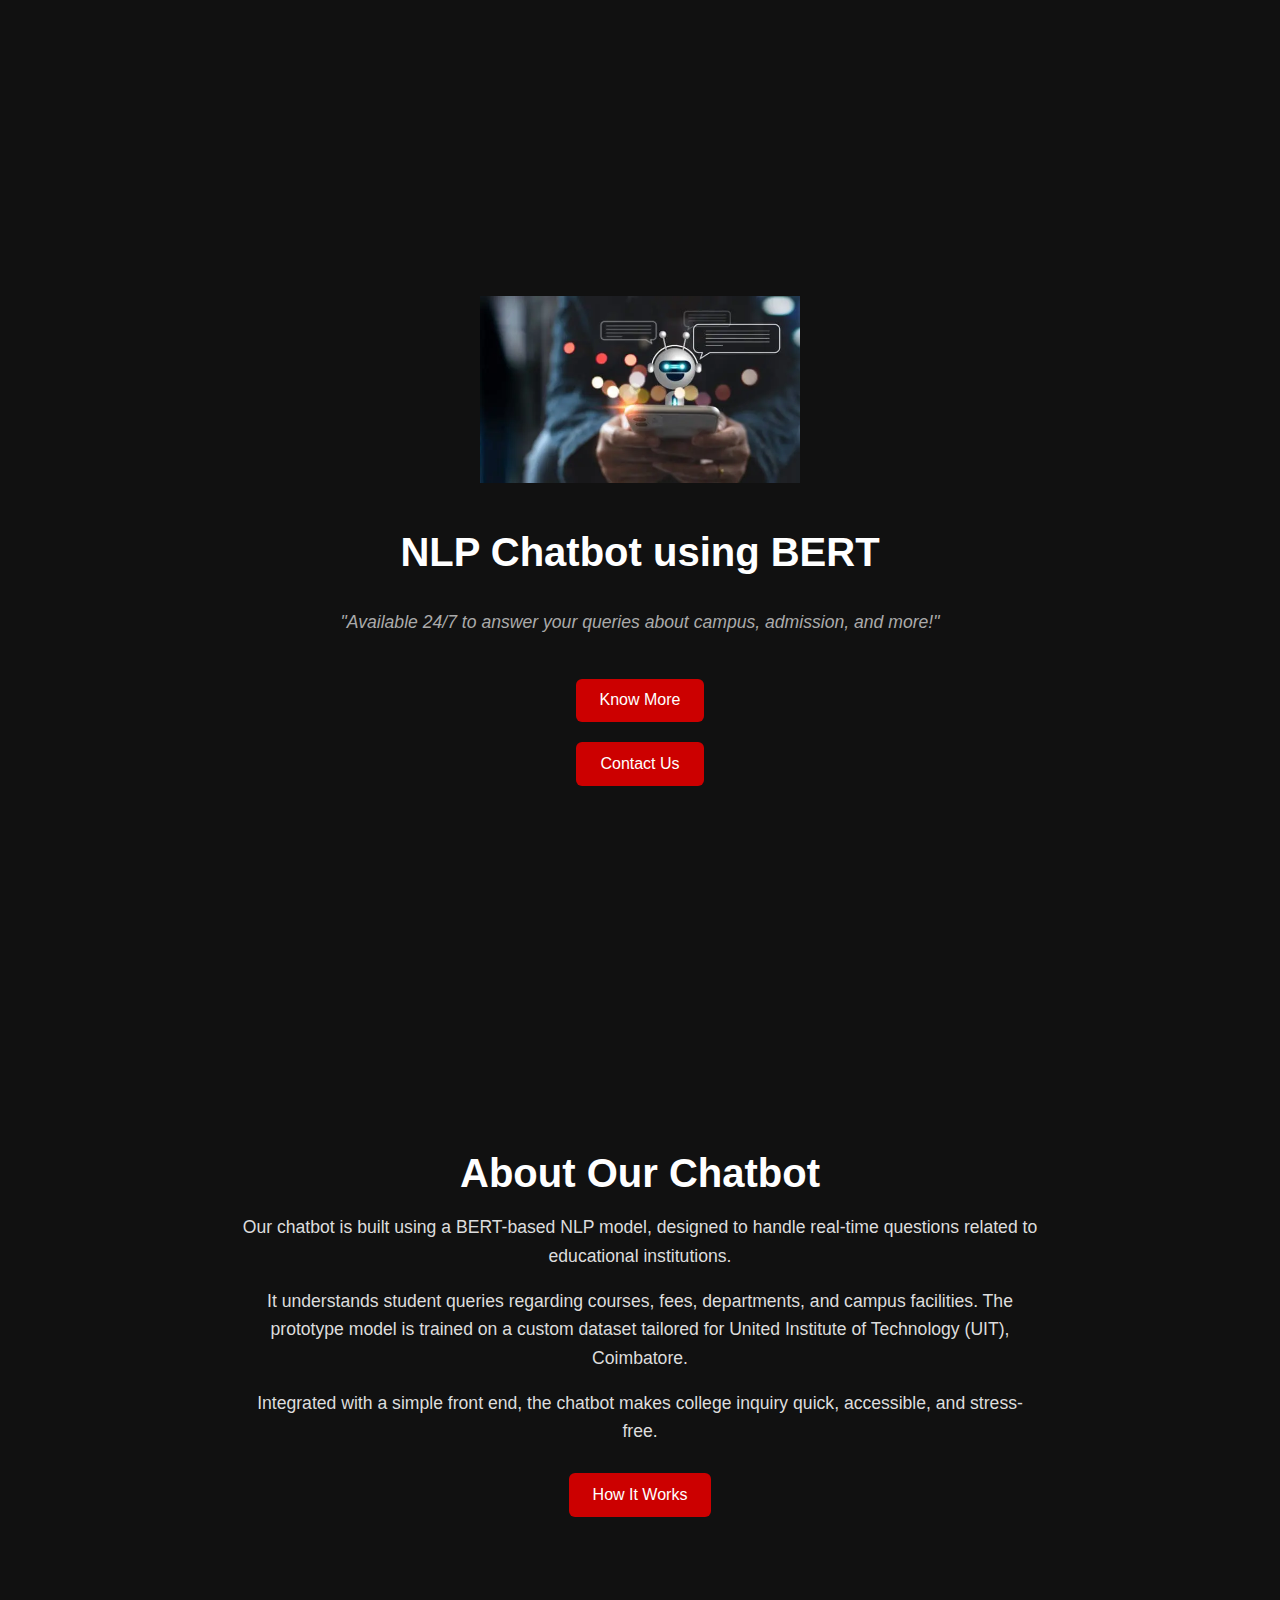
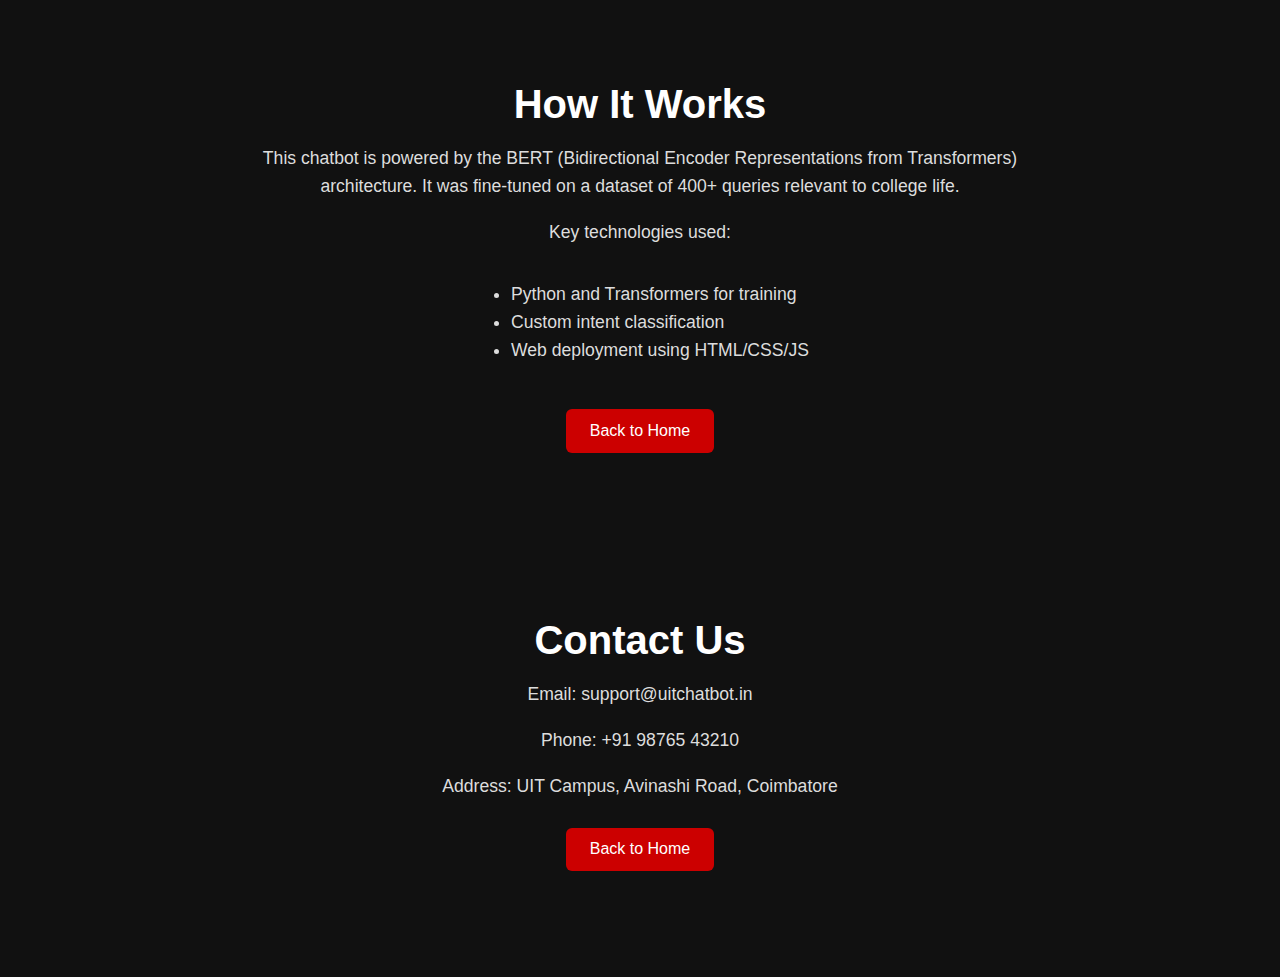
<file: index.html>
<!DOCTYPE html>
<html lang="en">
<head>
  <meta charset="UTF-8" />
  <title>Chatbot</title>
  <link rel="stylesheet" href="web.css" />
</head>
<body>

  <!-- Home Section -->
  <section id="home" class="container center">
    <img src="./chatbot.jpeg" alt="Chatbot Logo" class="logo" />
    <h1>NLP Chatbot using BERT</h1>
    <p class="quote">"Available 24/7 to answer your queries about campus, admission, and more!"</p>
    <a href="#about" class="btn">Know More</a>
    <a href="#contact" class="btn">Contact Us</a>
  </section>

  <!-- About Section -->
  <section id="about" class="container">
    <h1>About Our Chatbot</h1>
    <p>
      Our chatbot is built using a BERT-based NLP model, designed to handle real-time questions related to educational institutions.
    </p>
    <p>
      It understands student queries regarding courses, fees, departments, and campus facilities. The prototype model is trained on a custom dataset tailored for United Institute of Technology (UIT), Coimbatore.
    </p>
    <p>
      Integrated with a simple front end, the chatbot makes college inquiry quick, accessible, and stress-free.
    </p>
    <a href="#how" class="btn">How It Works</a>
  </section>

  <!-- How It Works Section -->
  <section id="how" class="container">
    <h1>How It Works</h1>
    <p>
      This chatbot is powered by the BERT (Bidirectional Encoder Representations from Transformers) architecture. It was fine-tuned on a dataset of 400+ queries relevant to college life.
    </p>
    <p>
      Key technologies used:
      <ul>
        <li>Python and Transformers for training</li>
        <li>Custom intent classification</li>
        <li>Web deployment using HTML/CSS/JS</li>
      </ul>
    </p>
    <a href="#home" class="btn">Back to Home</a>
  </section>

  <!-- Contact Section -->
  <section id="contact" class="container">
    <h1>Contact Us</h1>
    <p>Email: support@uitchatbot.in</p>
    <p>Phone: +91 98765 43210</p>
    <p>Address: UIT Campus, Avinashi Road, Coimbatore</p>
    <a href="#home" class="btn">Back to Home</a>
  </section>

</body>
</html>
</file>
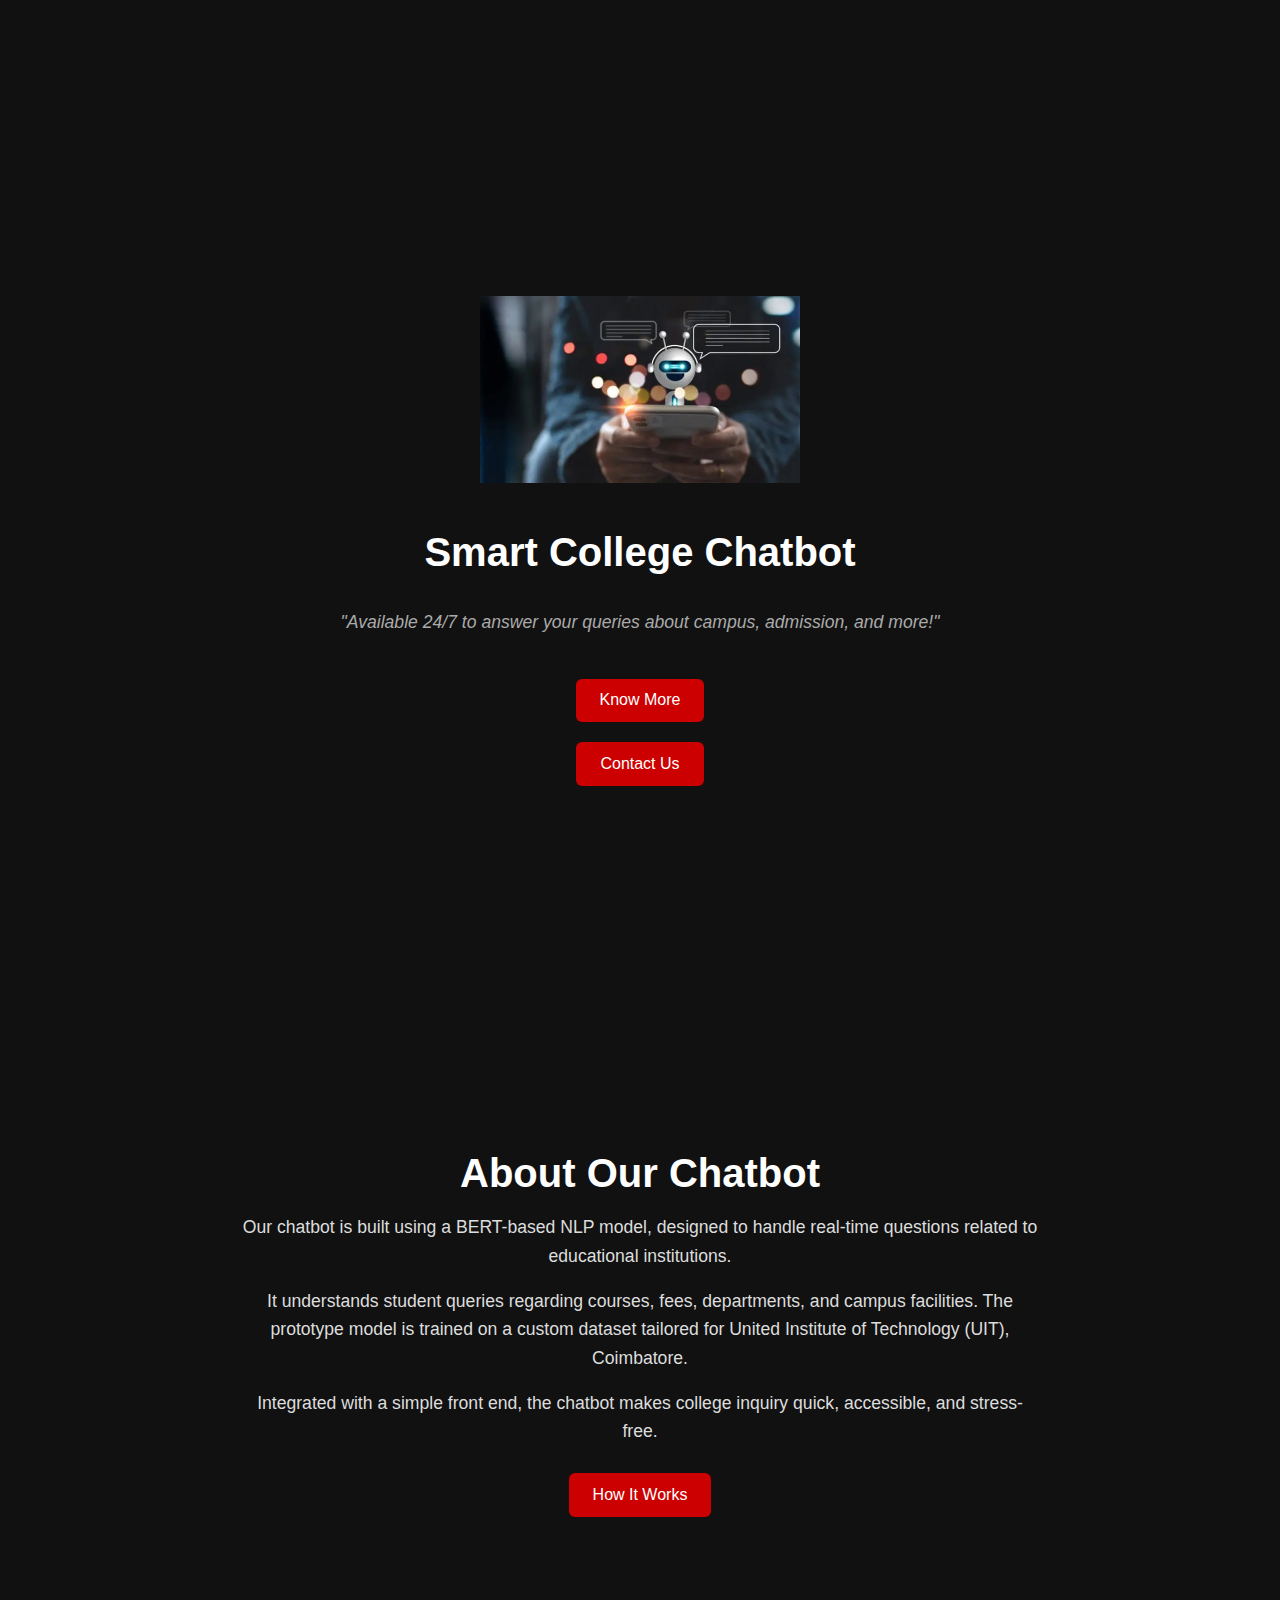
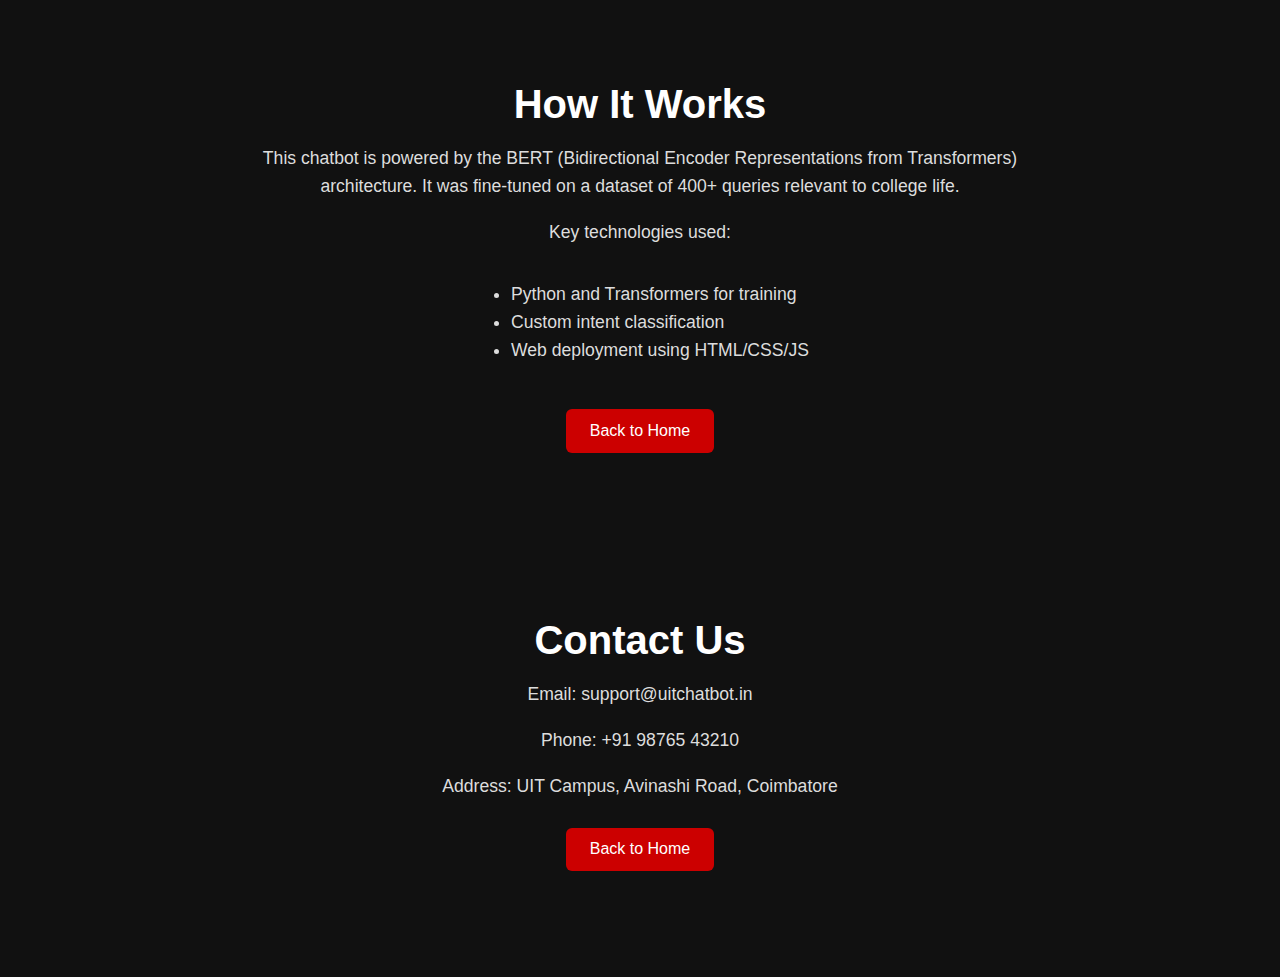
<file: src/index.html>
<!DOCTYPE html>
<html lang="en">
<head>
  <meta charset="UTF-8" />
  <title>Smart College Chatbot</title>
  <link rel="stylesheet" href="web.css" />
</head>
<body>

  <!-- Home Section -->
  <section id="home" class="container center">
    <img src="./chatbot.jpeg" alt="Chatbot Logo" class="logo" />
    <h1>Smart College Chatbot</h1>
    <p class="quote">"Available 24/7 to answer your queries about campus, admission, and more!"</p>
    <a href="#about" class="btn">Know More</a>
    <a href="#contact" class="btn">Contact Us</a>
  </section>

  <!-- About Section -->
  <section id="about" class="container">
    <h1>About Our Chatbot</h1>
    <p>
      Our chatbot is built using a BERT-based NLP model, designed to handle real-time questions related to educational institutions.
    </p>
    <p>
      It understands student queries regarding courses, fees, departments, and campus facilities. The prototype model is trained on a custom dataset tailored for United Institute of Technology (UIT), Coimbatore.
    </p>
    <p>
      Integrated with a simple front end, the chatbot makes college inquiry quick, accessible, and stress-free.
    </p>
    <a href="#how" class="btn">How It Works</a>
  </section>

  <!-- How It Works Section -->
  <section id="how" class="container">
    <h1>How It Works</h1>
    <p>
      This chatbot is powered by the BERT (Bidirectional Encoder Representations from Transformers) architecture. It was fine-tuned on a dataset of 400+ queries relevant to college life.
    </p>
    <p>
      Key technologies used:
      <ul>
        <li>Python and Transformers for training</li>
        <li>Custom intent classification</li>
        <li>Web deployment using HTML/CSS/JS</li>
      </ul>
    </p>
    <a href="#home" class="btn">Back to Home</a>
  </section>

  <!-- Contact Section -->
  <section id="contact" class="container">
    <h1>Contact Us</h1>
    <p>Email: support@uitchatbot.in</p>
    <p>Phone: +91 98765 43210</p>
    <p>Address: UIT Campus, Avinashi Road, Coimbatore</p>
    <a href="#home" class="btn">Back to Home</a>
  </section>

</body>
</html>
</file>
<file: web.css>
body {
  margin: 0;
  padding: 0;
  font-family: 'Segoe UI', sans-serif;
  background-color: #111;
  color: #fff;
  scroll-behavior: smooth;
}

.container {
  max-width: 800px;
  margin: 4rem auto;
  padding: 2rem;
  text-align: center;
}

.center {
  display: flex;
  flex-direction: column;
  align-items: center;
  justify-content: center;
  height: 100vh;
}

.logo {
  width: 320px;
  margin-bottom: 20px;
}

h1 {
  font-size: 2.5rem;
  margin-bottom: 1rem;
}

.quote {
  font-style: italic;
  color: #aaa;
  margin-bottom: 2rem;
}

.btn {
  display: inline-block;
  margin: 10px;
  padding: 0.8rem 1.5rem;
  background-color: #cc0000;
  color: #fff;
  text-decoration: none;
  border-radius: 6px;
  transition: background 0.3s;
}

.btn:hover {
  background-color: #ff3333;
}

p, ul {
  font-size: 1.1rem;
  line-height: 1.6;
  color: #ddd;
}

ul {
  text-align: left;
  display: inline-block;
  margin-top: 1rem;
}
</file>
<file: src/web.css>
body {
  margin: 0;
  padding: 0;
  font-family: 'Segoe UI', sans-serif;
  background-color: #111;
  color: #fff;
  scroll-behavior: smooth;
}

.container {
  max-width: 800px;
  margin: 4rem auto;
  padding: 2rem;
  text-align: center;
}

.center {
  display: flex;
  flex-direction: column;
  align-items: center;
  justify-content: center;
  height: 100vh;
}

.logo {
  width: 320px;
  margin-bottom: 20px;
}

h1 {
  font-size: 2.5rem;
  margin-bottom: 1rem;
}

.quote {
  font-style: italic;
  color: #aaa;
  margin-bottom: 2rem;
}

.btn {
  display: inline-block;
  margin: 10px;
  padding: 0.8rem 1.5rem;
  background-color: #cc0000;
  color: #fff;
  text-decoration: none;
  border-radius: 6px;
  transition: background 0.3s;
}

.btn:hover {
  background-color: #ff3333;
}

p, ul {
  font-size: 1.1rem;
  line-height: 1.6;
  color: #ddd;
}

ul {
  text-align: left;
  display: inline-block;
  margin-top: 1rem;
}
</file>
